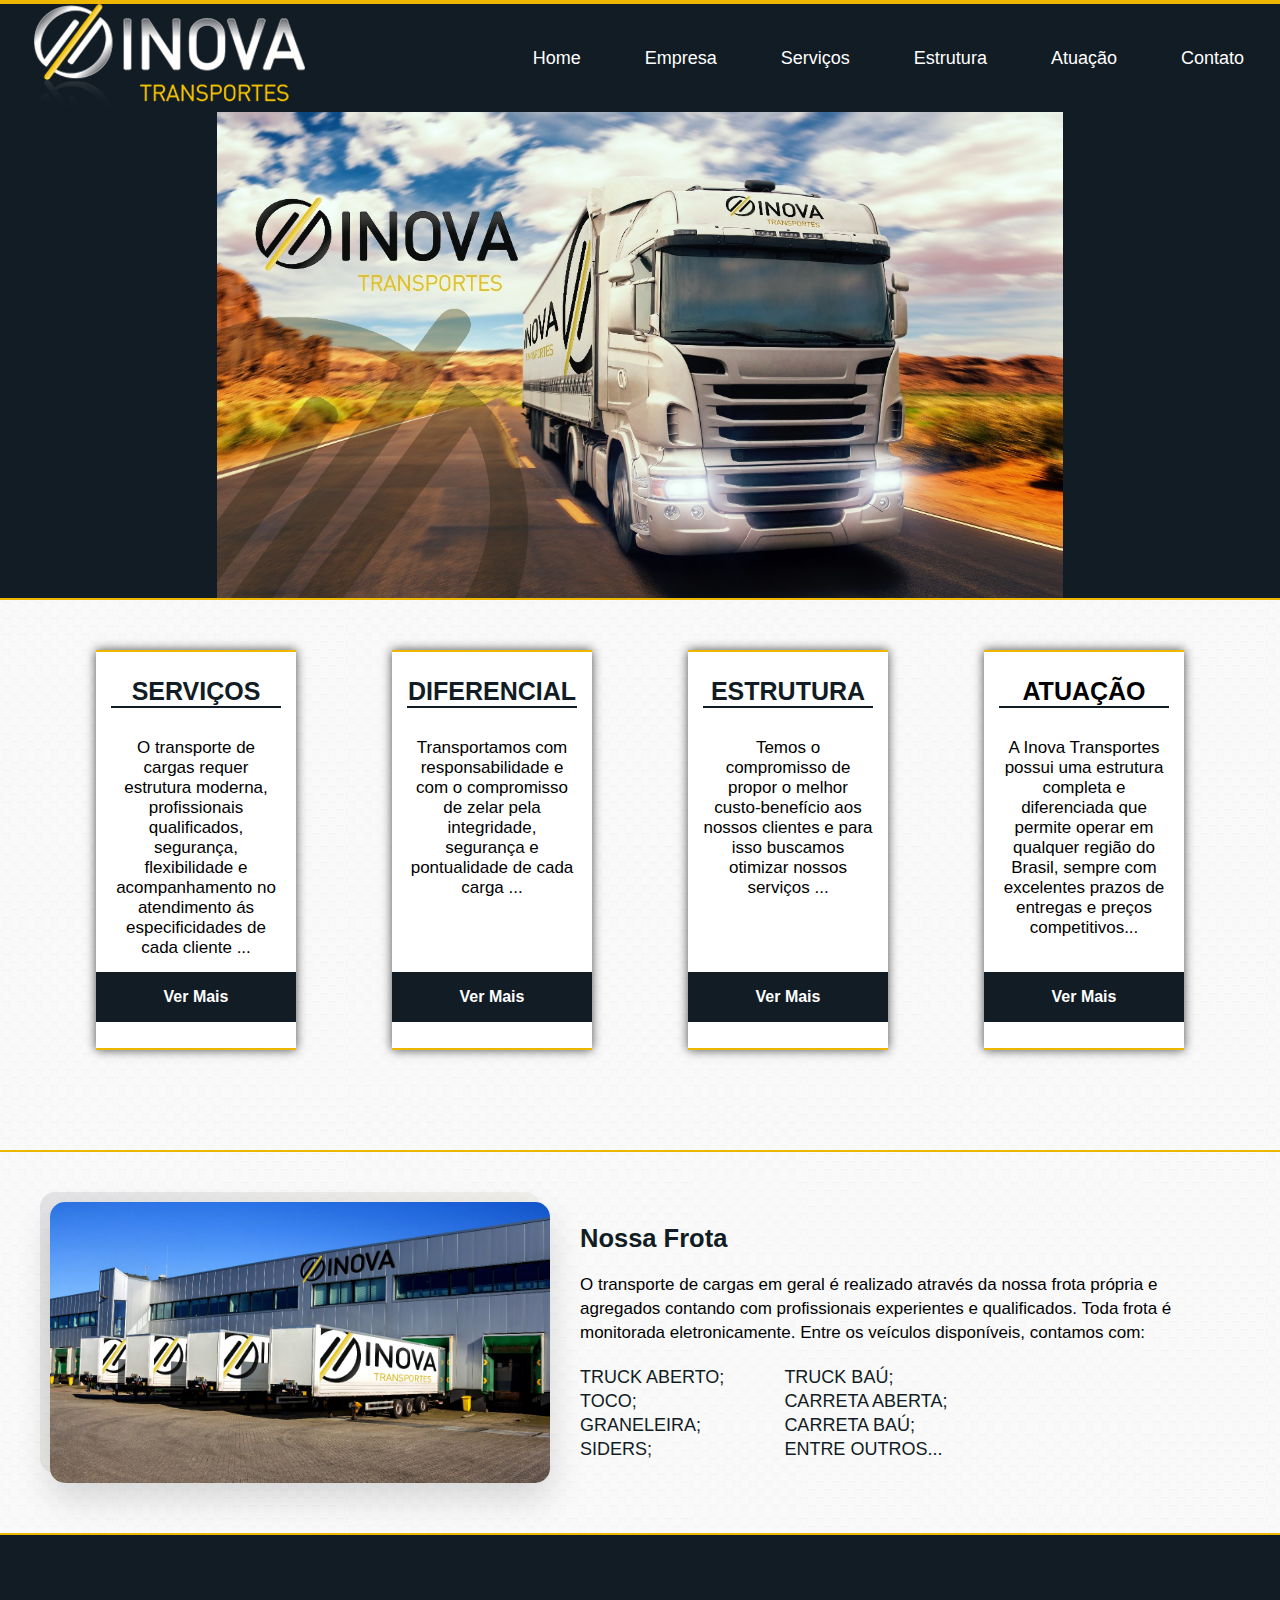
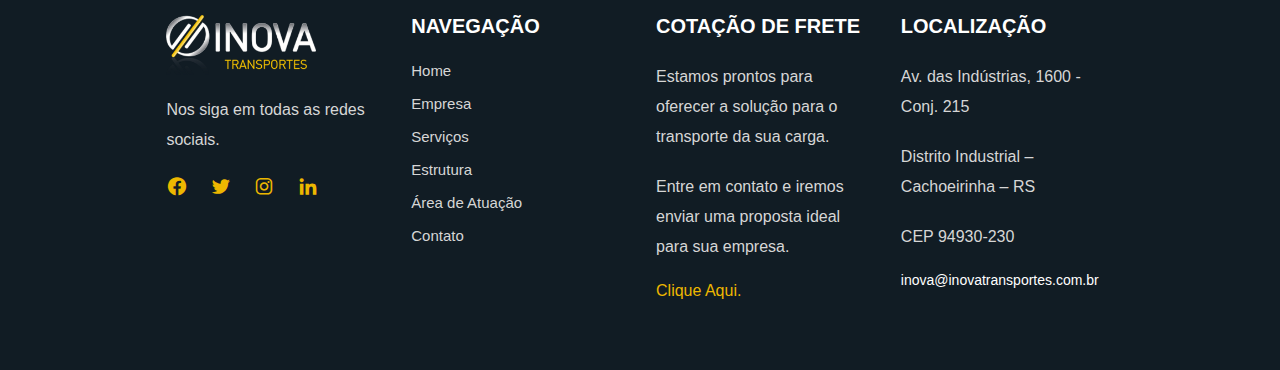
<file: update_inova/index.html>
<!DOCTYPE html>
<html lang="en">
  <head>
    <meta charset="UTF-8" />
    <meta name="viewport" content="width=device-width, initial-scale=1.0" />
    <link rel="stylesheet" href="style.css" />
    <link rel="stylesheet" href="script.js" />
    <link rel="stylesheet" href="inicial.js" />
    <link
      rel="stylesheet"
      href="https://unpkg.com/boxicons@latest/css/boxicons.min.css"
    />
    <title>Inova Transportes</title>
  </head>
  <body>
    <header>
      <nav class="navbar">
        <a href="index.html" class="logo"
          ><img src="img/logotipo.png" alt="logo"
        /></a>
        <ul class="nav-menu">
          <li class="nav-item">
            <a href="index.html" class="nav-link">Home</a>
          </li>
          <li class="nav-item">
            <a href="empresa.html" class="nav-link">Empresa</a>
          </li>
          <li class="nav-item">
            <a href="servicos.html" class="nav-link">Serviços</a>
          </li>
          <li class="nav-item">
            <a href="estrutura.html" class="nav-link">Estrutura</a>
          </li>
          <li class="nav-item">
            <a href="atuacao.html" class="nav-link">Atuação</a>
          </li>
          <li class="nav-item">
            <a href="contato.html" class="nav-link">Contato</a>
          </li>
        </ul>
        <div class="hamburguer">
          <span class="bar"></span>
          <span class="bar"></span>
          <span class="bar"></span>
        </div>
      </nav>
    </header>

    <div class="slider">
      <div class="slides">
        <input type="radio" name="radio-btn" id="radio1" />
        <input type="radio" name="radio-btn" id="radio2" />
        <input type="radio" name="radio-btn" id="radio3" />

        <div class="slide first">
          <img src="images/index8.jpeg" alt="Imagem 1" />
        </div>
        <div class="slide">
          <img src="images/index2.jpeg" alt="Imagem 2" />
        </div>
        <div class="slide">
          <img src="images/index4.jpeg" alt="Imagem 3" />
        </div>

        <div class="navigation-auto" style="display: none">
          <div class="auto-btn1"></div>
          <div class="auto-btn2"></div>
          <div class="auto-btn3"></div>
        </div>
      </div>

      <div class="manual-navigation" style="display: none">
        <label for="radio1" class="manual-btn"></label>
        <label for="radio2" class="manual-btn"></label>
        <label for="radio3" class="manual-btn"></label>
      </div>
    </div>

    <main>
      <div class="container">
        <!-- Card 1 -->
        <div class="card card-1">
          <!-- card-header -->
          <div class="card-header"></div>
          <!-- card-header -->

          <!-- card-body -->
          <div class="card-body">
            <h3 class="card-local">SERVIÇOS</h3>
            <p class="card-texto">
              O transporte de cargas requer estrutura moderna, profissionais
              qualificados, segurança, flexibilidade e acompanhamento no
              atendimento ás especificidades de cada cliente ...
            </p>
          </div>
          <!-- card-body -->

          <!-- card-footer -->
          <div class="card-footer">
            <a href="#">Ver Mais</a>
          </div>
          <!-- card-footer -->
        </div>
        <!-- Card 1 -->

        <!-- Card 2 -->
        <div class="card card-2">
          <!-- card-header -->
          <div class="card-header"></div>
          <!-- card-header -->

          <!-- card-body -->
          <div class="card-body">
            <h3 class="card-local">DIFERENCIAL</h3>
            <p class="card-texto">
              Transportamos com responsabilidade e com o compromisso de zelar
              pela integridade, segurança e pontualidade de cada carga ...
            </p>
          </div>
          <!-- card-body -->

          <!-- card-footer -->
          <div class="card-footer">
            <a href="#">Ver Mais</a>
          </div>
          <!-- card-footer -->
        </div>
        <!-- Card 2 -->

        <!-- Card 3 -->
        <div class="card card-3">
          <!-- card-header -->
          <div class="card-header"></div>
          <!-- card-header -->

          <!-- card-body -->
          <div class="card-body">
            <h3 class="card-local">ESTRUTURA</h3>
            <p class="card-texto">
              Temos o compromisso de propor o melhor custo-benefício aos nossos
              clientes e para isso buscamos otimizar nossos serviços ...
            </p>
          </div>
          <!-- card-body -->

          <!-- card-footer -->
          <div class="card-footer">
            <a href="#">Ver Mais</a>
          </div>
          <!-- card-footer -->
        </div>
        <!-- Card 3 -->

        <!-- Card 4 -->
        <div class="card card-4">
          <!-- card-header -->
          <div class="card-header"></div>
          <!-- card-header -->

          <!-- card-body -->
          <div class="card-body">
            <h3 class="card-local">ATUAÇÃO</h3>
            <p class="card-texto">
              A Inova Transportes possui uma estrutura completa e diferenciada
              que permite operar em qualquer região do Brasil, sempre com
              excelentes prazos de entregas e preços competitivos...
            </p>
          </div>
          <!-- card-body -->

          <!-- card-footer -->
          <div class="card-footer">
            <a href="#">Ver Mais</a>
          </div>
          <!-- card-footer -->
        </div>
        <!-- Card 4 -->
      </div>
    </main>

    <div class="fleet">
      <div class="larg_fleet">
        <div class="image-fleet">
          <img src="images/index5.jpeg" alt="caminhao" />
        </div>
        <div class="fleet-text">
          <h2>Nossa Frota</h2>
          <p>
            O transporte de cargas em geral é realizado através da nossa frota
            própria e agregados contando com profissionais experientes e
            qualificados. Toda frota é monitorada eletronicamente. Entre os
            veículos disponíveis, contamos com:
          </p>
          <div class="list_column">
            <ul>
              <li>TRUCK ABERTO;</li>
              <li>TOCO;</li>
              <li>GRANELEIRA;</li>
              <li>SIDERS;</li>
            </ul>
            <ul>
              <li>TRUCK BAÚ;</li>
              <li>CARRETA ABERTA;</li>
              <li>CARRETA BAÚ;</li>
              <li>ENTRE OUTROS...</li>
            </ul>
          </div>
        </div>
      </div>
    </div>

    <section class="footer">
      <div class="footer-content">
        <img src="img/logotipo.png" alt="logo" />
        <p>Nos siga em todas as redes sociais.</p>
        <div class="icons">
          <a href="#"><i class="bx bxl-facebook-circle"></i></a>
          <a href="#"><i class="bx bxl-twitter"></i></a>
          <a href="#"><i class="bx bxl-instagram"></i></a>
          <a href="#"><i class="bx bxl-linkedin"></i></a>
        </div>
      </div>

      <div class="footer-content">
        <h4>NAVEGAÇÃO</h4>
        <li><a href="index.html">Home</a></li>
        <li><a href="empresa.html">Empresa</a></li>
        <li><a href="servicos.html">Serviços</a></li>
        <li><a href="estrutura.html">Estrutura</a></li>
        <li><a href="atuacao.html">Área de Atuação</a></li>
        <li><a href="contato.html">Contato</a></li>
      </div>

      <div class="footer-content">
        <h4>COTAÇÃO DE FRETE</h4>
        <p>
          Estamos prontos para oferecer a solução para o transporte da sua
          carga.
        </p>
        <p>
          Entre em contato e iremos enviar uma proposta ideal para sua empresa.
        </p>
        <a href="contato.html">Clique Aqui.</a>
      </div>
      <div class="footer-content">
        <h4>LOCALIZAÇÃO</h4>
        <div class="footer-text-min">
          <p>Av. das Indústrias, 1600 - Conj. 215</p>
          <p>Distrito Industrial – Cachoeirinha – RS</p>
          <p>CEP 94930-230</p>
          <a href="#">inova@inovatransportes.com.br</a>
        </div>
      </div>
    </section>

    <script>
      const navbar = document.querySelector(".navbar");
      const menuButton = document.querySelector(".menu-button");

      menuButton.addEventListener("click", () => {
        navbar.classList.toggle("show-menu");
      });
    </script>
    <script src="inicial.js"></script>
    <script src="script.js"></script>
  </body>
</html>
</file>
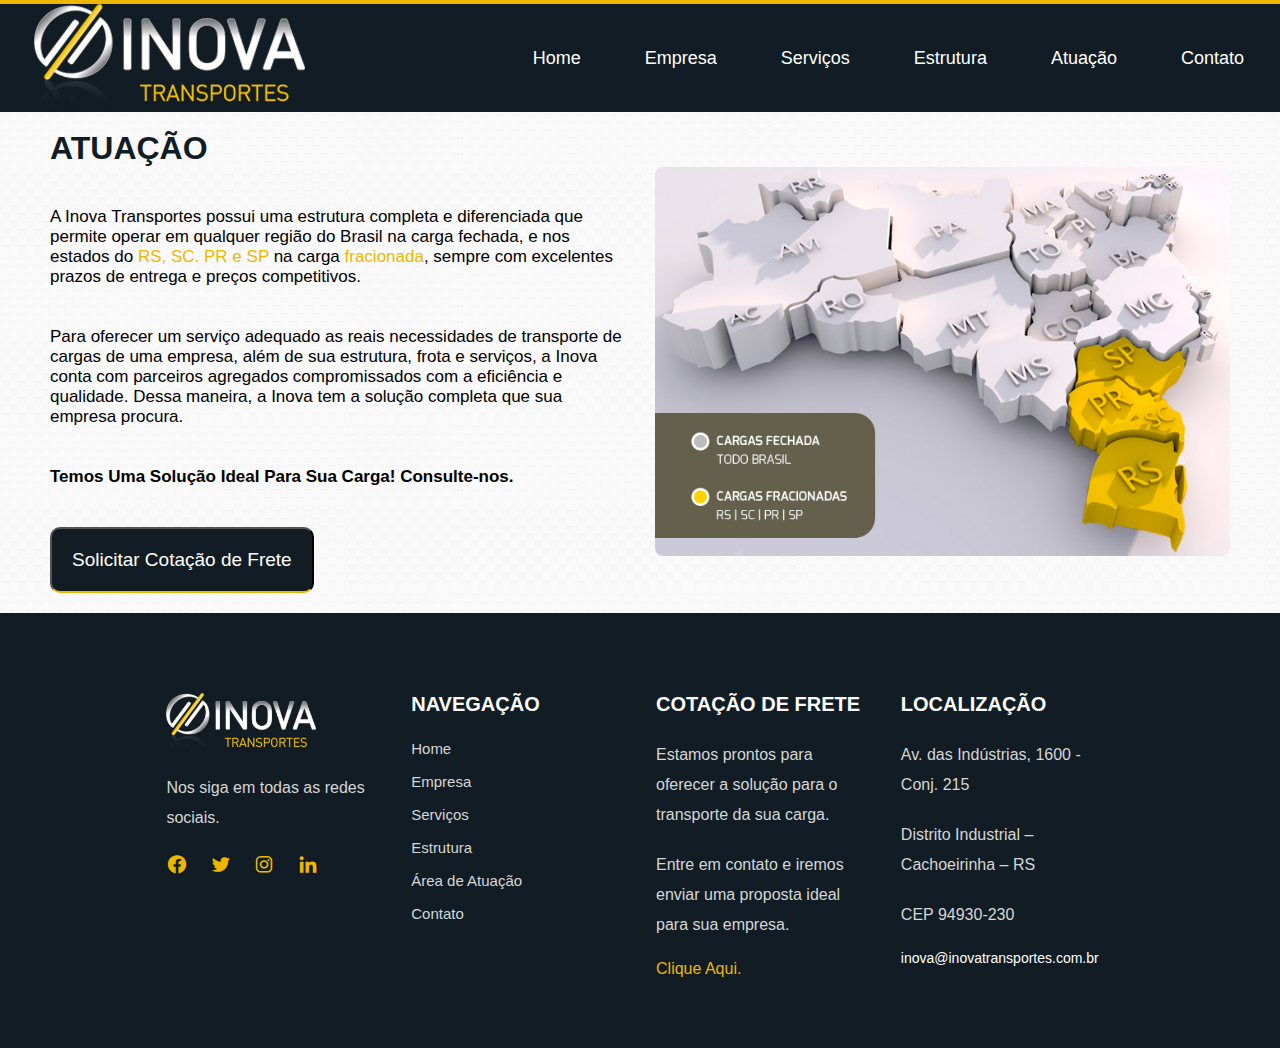
<file: update_inova/atuacao.html>
<!DOCTYPE html>
<html lang="en">
<head>
    <meta charset="UTF-8">
    <meta name="viewport" content="width=device-width, initial-scale=1.0">
    <link rel="stylesheet" href="style.css">
    <link rel="stylesheet" href="script.js">
    <link rel="stylesheet" href="inicial.js">
    <link rel="stylesheet"
  href="https://unpkg.com/boxicons@latest/css/boxicons.min.css">
    <title>Inova Transportes</title>



</head>
<body>
    <header>
        <nav class="navbar">
            <a href="index.html" class="logo"><img src="img/logotipo.png" alt="logo"></a>
            <ul class="nav-menu">
                <li class="nav-item"><a href="index.html" class="nav-link">Home</a></li>
                <li class="nav-item"><a href="empresa.html" class="nav-link">Empresa</a></li>
                <li class="nav-item"><a href="servicos.html" class="nav-link">Serviços</a></li>
                <li class="nav-item"><a href="estrutura.html" class="nav-link">Estrutura</a></li>
                <li class="nav-item"><a href="atuacao.html" class="nav-link">Atuação</a></li>
                <li class="nav-item"><a href="contato.html" class="nav-link">Contato</a></li>
            </ul>
            <div class="hamburguer">
                <span class="bar"></span>
                <span class="bar"></span>
                <span class="bar"></span>
            </div>
        </nav>
    </header>
    
    <main class="main_atuacao">
        <div class="atuacao">
            <div class="text_atuacao">
                <h1>ATUAÇÃO</h1>
                <p>A Inova Transportes possui uma estrutura completa e diferenciada que 
                    permite operar em qualquer região do Brasil na carga fechada, e nos 
                    estados do <span>RS, SC. PR e SP</span> na carga <span>fracionada</span>, sempre com excelentes prazos de entrega e preços competitivos.
                </p>
                <p>
                    Para oferecer um serviço adequado as reais necessidades de transporte de 
                    cargas de uma empresa, além de sua estrutura, frota e serviços, a Inova conta 
                    com parceiros agregados compromissados com a eficiência e qualidade. 
                    Dessa maneira, a Inova tem a solução completa que sua empresa procura.
                </p>
                <p>
                    <b>Temos Uma Solução Ideal Para Sua Carga! Consulte-nos.</b>
                </p>
                <a href="contato.html"><button>Solicitar Cotação de Frete</button></a>
            </div>
            <div class="image_atuacao">
                <img src="img/mapa_inova.jpg" alt="mapa de atuação">
            </div>
        </div>
    </main>
    
    <section class="footer">
      <div class="footer-content">
         <img src="img/logotipo.png" alt="logo">
         <p>
          Nos siga em todas as redes sociais.
         </p>
         <div class="icons">
          <a href="#"><i class='bx bxl-facebook-circle'></i></a>
          <a href="#"><i class='bx bxl-twitter'></i></a>
          <a href="#"><i class='bx bxl-instagram'></i></a>
          <a href="#"><i class='bx bxl-linkedin'></i></a>
         </div>
      </div>

      <div class="footer-content">
        <h4>NAVEGAÇÃO</h4>
        <li><a href="index.html">Home</a></li>
        <li><a href="empresa.html">Empresa</a></li>
        <li><a href="servicos.html">Serviços</a></li>
        <li><a href="estrutura.html">Estrutura</a></li>
        <li><a href="atuacao.html">Área de Atuação</a></li>
        <li><a href="contato.html">Contato</a></li>
      </div>

      <div class="footer-content">
        <h4>COTAÇÃO DE FRETE</h4>
        <p>Estamos prontos para oferecer a solução para o transporte
          da sua carga.
        </p>
        <p>Entre em contato e iremos enviar uma proposta ideal
          para sua empresa.
        </p>
        <a href="contato.html">Clique Aqui.</a>
      </div>
      <div class="footer-content">
        <h4>LOCALIZAÇÃO</h4>
        <div class="footer-text-min">
          <p>Av. das Indústrias, 1600 - Conj. 215</p>
          <p>Distrito Industrial – Cachoeirinha – RS</p>
          <p>CEP 94930-230</p>
          <a href="#">inova@inovatransportes.com.br</a>
        </div>
      </div>
    </section>





<script>
        const navbar = document.querySelector(".navbar");
        const menuButton = document.querySelector(".menu-button");

        menuButton.addEventListener("click", () => {
            navbar.classList.toggle("show-menu");
        })
</script>
<script src="inicial.js"></script>
<script src="script.js"></script>
</body>
</html>
</file>
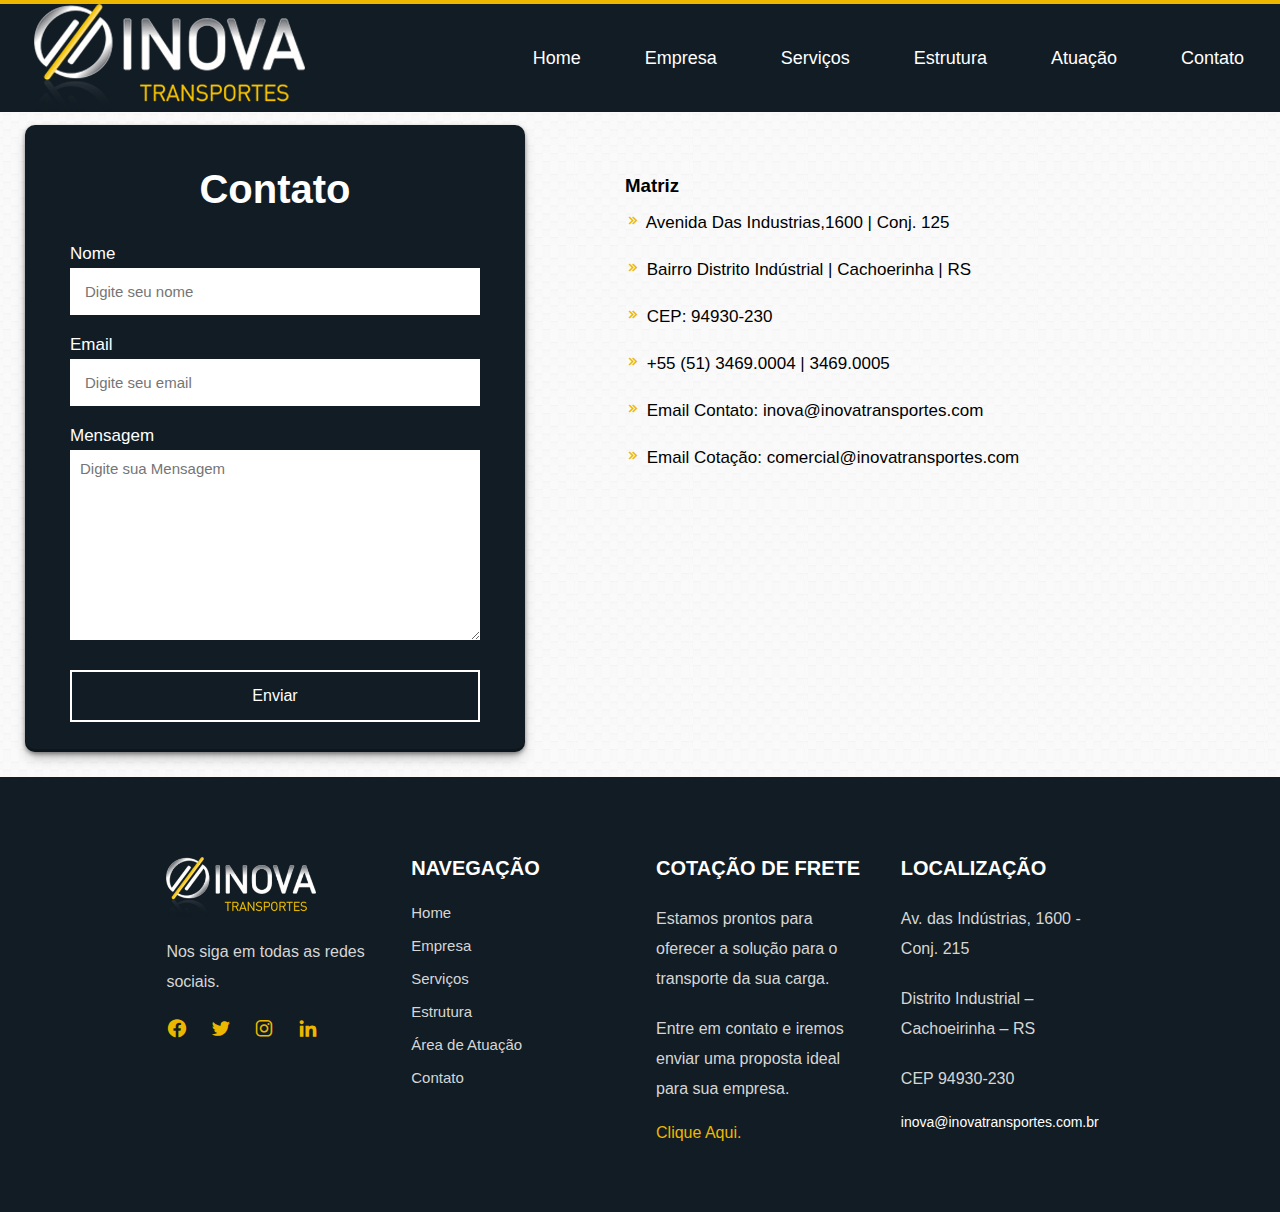
<file: update_inova/contato.html>
<!DOCTYPE html>
<html lang="en">
<head>
    <meta charset="UTF-8">
    <meta name="viewport" content="width=device-width, initial-scale=1.0">
    <link rel="stylesheet" href="style.css">
    <link rel="stylesheet" href="script.js">
    <link rel="stylesheet" href="inicial.js">
    <link rel="stylesheet"
  href="https://unpkg.com/boxicons@latest/css/boxicons.min.css">
    <title>Inova Transportes</title>



</head>
<body>
    
    <header>
        <nav class="navbar">
            <a href="index.html" class="logo"><img src="img/logotipo.png" alt="logo"></a>
            <ul class="nav-menu">
                <li class="nav-item"><a href="index.html" class="nav-link">Home</a></li>
                <li class="nav-item"><a href="empresa.html" class="nav-link">Empresa</a></li>
                <li class="nav-item"><a href="servicos.html" class="nav-link">Serviços</a></li>
                <li class="nav-item"><a href="estrutura.html" class="nav-link">Estrutura</a></li>
                <li class="nav-item"><a href="atuacao.html" class="nav-link">Atuação</a></li>
                <li class="nav-item"><a href="contato.html" class="nav-link">Contato</a></li>
            </ul>
            <div class="hamburguer">
                <span class="bar"></span>
                <span class="bar"></span>
                <span class="bar"></span>
            </div>
        </nav>
    </header>

    <div class="main-help-contato">
        <section class="contato-section">
            <h2>Contato</h2>
            <form action="https://api.staticforms.xyz/submit" method="post">
                <label>Nome</label>
                <input type="text" name="name" placeholder="Digite seu nome" autocomplete="off">
                <label>Email</label>
                <input type="email" name="email" placeholder="Digite seu email" autocomplete="off">
                <label>Mensagem</label>
                <textarea name="message" cols="30" rows="10" placeholder="Digite sua Mensagem"></textarea>
                <button type="submit">Enviar</button>
                <input type="hidden" name="redirectTo" value="http://127.0.0.1:5500/obgcontato.html">
                <input type="hidden" name="accessKey" value="b0eb5487-dfd7-4f39-a7e3-20fca0efa207">
            </form>    
        </section>
        <div class="text_help_contato">
            <h3>Matriz</h3>
            <ul class="ul_help">
              <li><i class='bx bx-chevrons-right'></i> Avenida Das Industrias,1600 | Conj. 125</li>
              <li><i class='bx bx-chevrons-right'></i> Bairro Distrito Indústrial | Cachoerinha | RS</li>
              <li><i class='bx bx-chevrons-right'></i> CEP: 94930-230</li>
              <li><i class='bx bx-chevrons-right'></i> +55 (51) 3469.0004 | 3469.0005</li>
              <li><i class='bx bx-chevrons-right'></i> Email Contato:
                <a href="index.html">inova@inovatransportes.com</a></span></li>
              <li><i class='bx bx-chevrons-right'></i> Email Cotação:
                <a href="index.html">comercial@inovatransportes.com</a></li>
              
            </ul>
        </div>
    </div>

    <section class="footer">
      <div class="footer-content">
         <img src="img/logotipo.png" alt="logo">
         <p>
          Nos siga em todas as redes sociais.
         </p>
         <div class="icons">
          <a href="#"><i class='bx bxl-facebook-circle'></i></a>
          <a href="#"><i class='bx bxl-twitter'></i></a>
          <a href="#"><i class='bx bxl-instagram'></i></a>
          <a href="#"><i class='bx bxl-linkedin'></i></a>
         </div>
      </div>

      <div class="footer-content">
        <h4>NAVEGAÇÃO</h4>
        <li><a href="index.html">Home</a></li>
        <li><a href="empresa.html">Empresa</a></li>
        <li><a href="servicos.html">Serviços</a></li>
        <li><a href="estrutura.html">Estrutura</a></li>
        <li><a href="atuacao.html">Área de Atuação</a></li>
        <li><a href="contato.html">Contato</a></li>
      </div>

      <div class="footer-content">
        <h4>COTAÇÃO DE FRETE</h4>
        <p>Estamos prontos para oferecer a solução para o transporte
          da sua carga.
        </p>
        <p>Entre em contato e iremos enviar uma proposta ideal
          para sua empresa.
        </p>
        <a href="contato.html">Clique Aqui.</a>
      </div>
      <div class="footer-content">
        <h4>LOCALIZAÇÃO</h4>
        <div class="footer-text-min">
          <p>Av. das Indústrias, 1600 - Conj. 215</p>
          <p>Distrito Industrial – Cachoeirinha – RS</p>
          <p>CEP 94930-230</p>
          <a href="#">inova@inovatransportes.com.br</a>
        </div>
      </div>
    </section>





<script>
        const navbar = document.querySelector(".navbar");
        const menuButton = document.querySelector(".menu-button");

        menuButton.addEventListener("click", () => {
            navbar.classList.toggle("show-menu");
        })
</script>
<script src="inicial.js"></script>
<script src="script.js"></script>
</body>
</html>
</file>
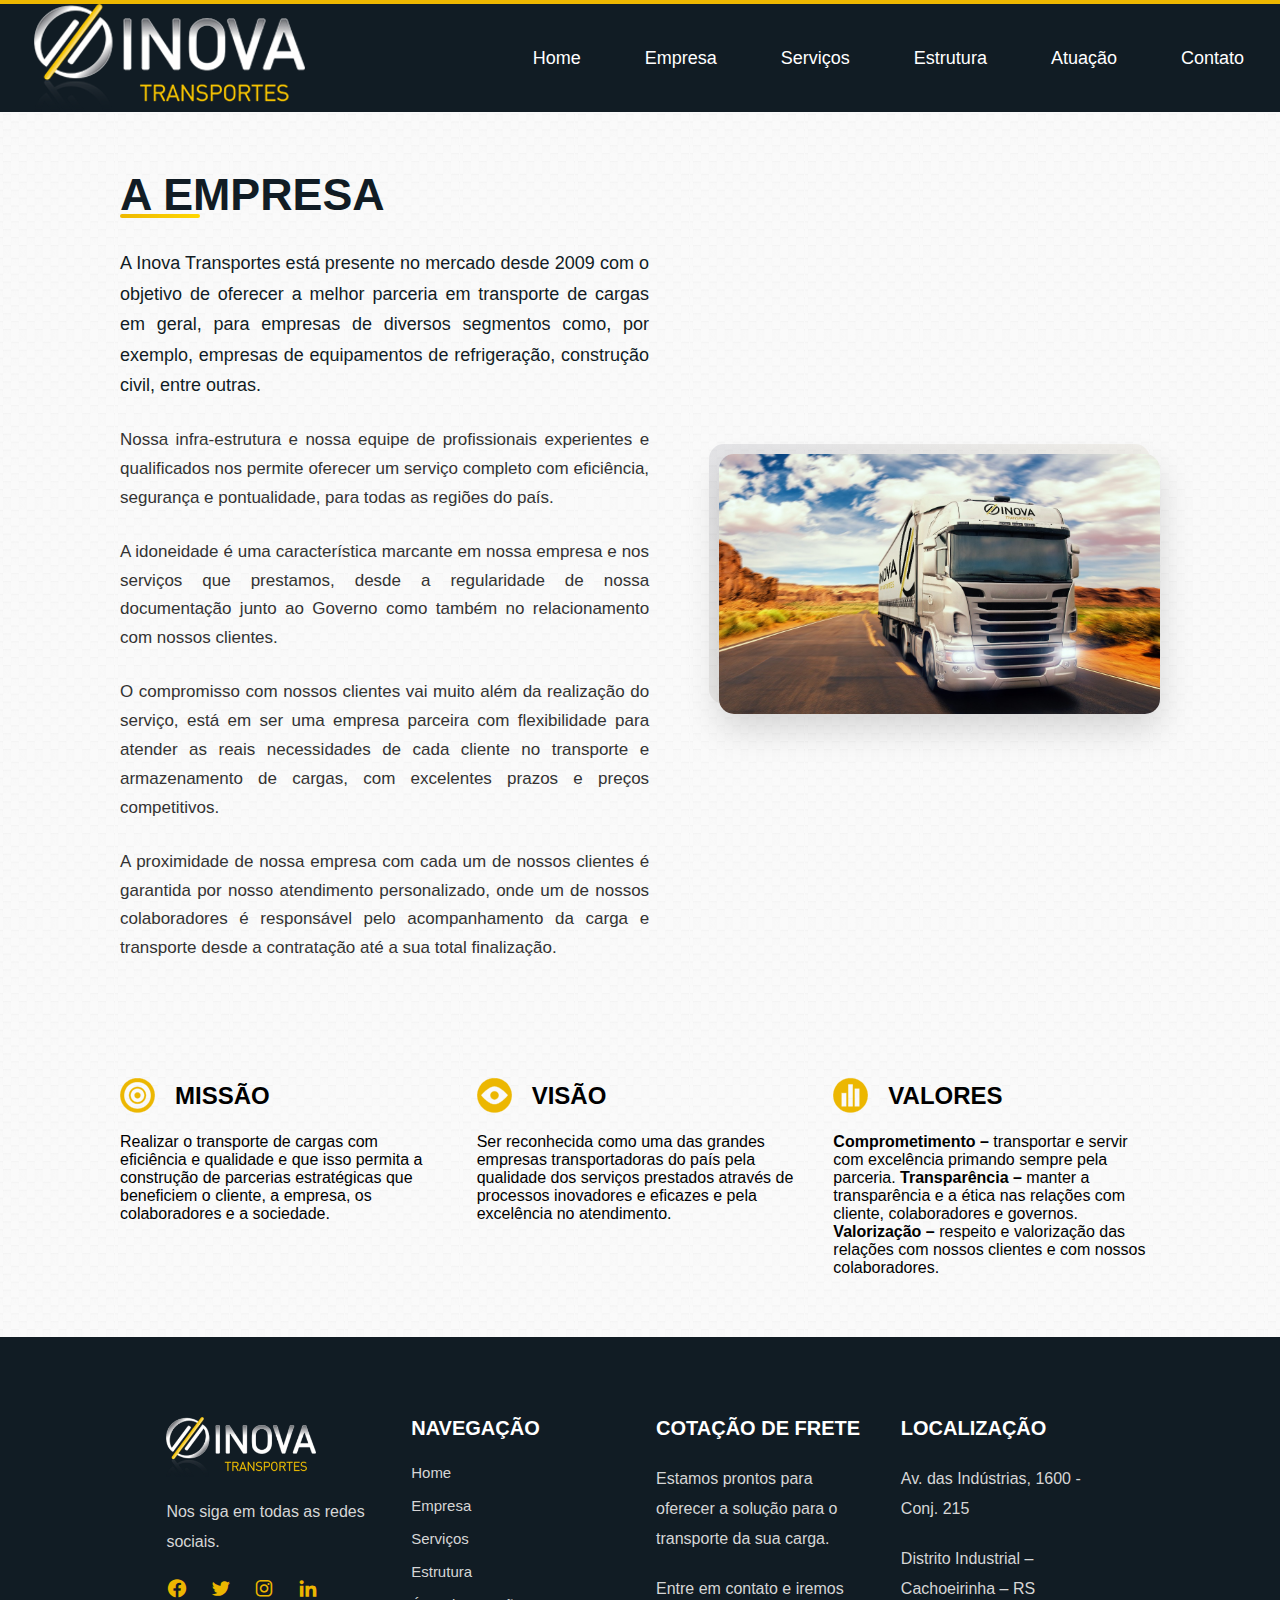
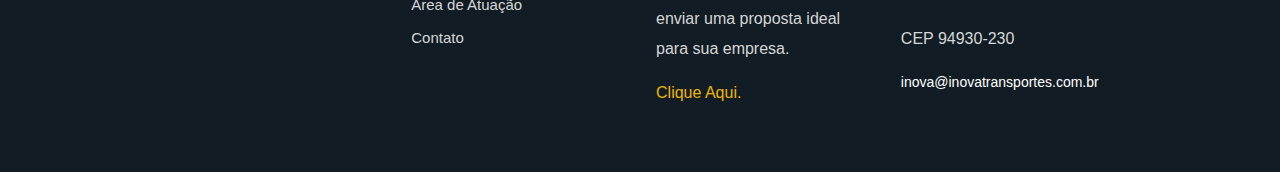
<file: update_inova/empresa.html>
<!DOCTYPE html>
<html lang="en">
  <head>
    <meta charset="UTF-8" />
    <meta name="viewport" content="width=device-width, initial-scale=1.0" />
    <link rel="stylesheet" href="style.css" />
    <link rel="stylesheet" href="script.js" />
    <link rel="stylesheet" href="inicial.js" />
    <link
      rel="stylesheet"
      href="https://unpkg.com/boxicons@latest/css/boxicons.min.css"
    />
    <title>Inova Transportes</title>
  </head>
  <body>
    <header>
      <nav class="navbar">
        <a href="index.html" class="logo"
          ><img src="img/logotipo.png" alt="logo"
        /></a>
        <ul class="nav-menu">
          <li class="nav-item">
            <a href="index.html" class="nav-link">Home</a>
          </li>
          <li class="nav-item">
            <a href="empresa.html" class="nav-link">Empresa</a>
          </li>
          <li class="nav-item">
            <a href="servicos.html" class="nav-link">Serviços</a>
          </li>
          <li class="nav-item">
            <a href="estrutura.html" class="nav-link">Estrutura</a>
          </li>
          <li class="nav-item">
            <a href="atuacao.html" class="nav-link">Atuação</a>
          </li>
          <li class="nav-item">
            <a href="contato.html" class="nav-link">Contato</a>
          </li>
        </ul>
        <div class="hamburguer">
          <span class="bar"></span>
          <span class="bar"></span>
          <span class="bar"></span>
        </div>
      </nav>
    </header>

    <main class="main_empresa">
      <div class="empresa_paragrafos">
        <h1>A EMPRESA</h1>
        <p>
          A Inova Transportes está presente no mercado desde 2009 com o objetivo
          de oferecer a melhor parceria em transporte de cargas em geral, para
          empresas de diversos segmentos como, por exemplo, empresas de
          equipamentos de refrigeração, construção civil, entre outras.
        </p>
        <p>
          Nossa infra-estrutura e nossa equipe de profissionais experientes e
          qualificados nos permite oferecer um serviço completo com eficiência,
          segurança e pontualidade, para todas as regiões do país.
        </p>
        <p>
          A idoneidade é uma característica marcante em nossa empresa e nos
          serviços que prestamos, desde a regularidade de nossa documentação
          junto ao Governo como também no relacionamento com nossos clientes.
        </p>
        <p>
          O compromisso com nossos clientes vai muito além da realização do
          serviço, está em ser uma empresa parceira com flexibilidade para
          atender as reais necessidades de cada cliente no transporte e
          armazenamento de cargas, com excelentes prazos e preços competitivos.
        </p>
        <p>
          A proximidade de nossa empresa com cada um de nossos clientes é
          garantida por nosso atendimento personalizado, onde um de nossos
          colaboradores é responsável pelo acompanhamento da carga e transporte
          desde a contratação até a sua total finalização.
        </p>
      </div>
      <div class="empresa_image">
        <img src="images/index12.jpeg" alt="imagem_empresa" />
      </div>
    </main>

    <div class="main_list_empresa">
      <div class="missao_empresa">
        <div class="title_missao">
          <img src="img/ico-missao.png" alt="missao" />
          <h2>MISSÃO</h2>
        </div>
        <p>
          Realizar o transporte de cargas com eficiência e qualidade e que isso
          permita a construção de parcerias estratégicas que beneficiem o
          cliente, a empresa, os colaboradores e a sociedade.
        </p>
      </div>
      <div class="visao_empresa">
        <div class="title_visao">
          <img src="img/ico-visao.png" alt="visao" />
          <h2>VISÃO</h2>
        </div>
        <p>
          Ser reconhecida como uma das grandes empresas transportadoras do país
          pela qualidade dos serviços prestados através de processos inovadores
          e eficazes e pela excelência no atendimento.
        </p>
      </div>
      <div class="valores_empresa">
        <div class="title_valores">
          <img src="img/ico-valores.png" alt="valores" />
          <h2>VALORES</h2>
        </div>
        <p>
          <b>Comprometimento –</b> transportar e servir com excelência primando
          sempre pela parceria. <b>Transparência –</b> manter a transparência e
          a ética nas relações com cliente, colaboradores e governos.
          <b>Valorização –</b> respeito e valorização das relações com nossos
          clientes e com nossos colaboradores.
        </p>
      </div>
    </div>

    <section class="footer">
      <div class="footer-content">
        <img src="img/logotipo.png" alt="logo" />
        <p>Nos siga em todas as redes sociais.</p>
        <div class="icons">
          <a href="#"><i class="bx bxl-facebook-circle"></i></a>
          <a href="#"><i class="bx bxl-twitter"></i></a>
          <a href="#"><i class="bx bxl-instagram"></i></a>
          <a href="#"><i class="bx bxl-linkedin"></i></a>
        </div>
      </div>

      <div class="footer-content">
        <h4>NAVEGAÇÃO</h4>
        <li><a href="index.html">Home</a></li>
        <li><a href="empresa.html">Empresa</a></li>
        <li><a href="servicos.html">Serviços</a></li>
        <li><a href="estrutura.html">Estrutura</a></li>
        <li><a href="atuacao.html">Área de Atuação</a></li>
        <li><a href="contato.html">Contato</a></li>
      </div>

      <div class="footer-content">
        <h4>COTAÇÃO DE FRETE</h4>
        <p>
          Estamos prontos para oferecer a solução para o transporte da sua
          carga.
        </p>
        <p>
          Entre em contato e iremos enviar uma proposta ideal para sua empresa.
        </p>
        <a href="contato.html">Clique Aqui.</a>
      </div>
      <div class="footer-content">
        <h4>LOCALIZAÇÃO</h4>
        <div class="footer-text-min">
          <p>Av. das Indústrias, 1600 - Conj. 215</p>
          <p>Distrito Industrial – Cachoeirinha – RS</p>
          <p>CEP 94930-230</p>
          <a href="#">inova@inovatransportes.com.br</a>
        </div>
      </div>
    </section>

    <script>
      const navbar = document.querySelector(".navbar");
      const menuButton = document.querySelector(".menu-button");

      menuButton.addEventListener("click", () => {
        navbar.classList.toggle("show-menu");
      });
    </script>
    <script src="inicial.js"></script>
    <script src="script.js"></script>
  </body>
</html>
</file>
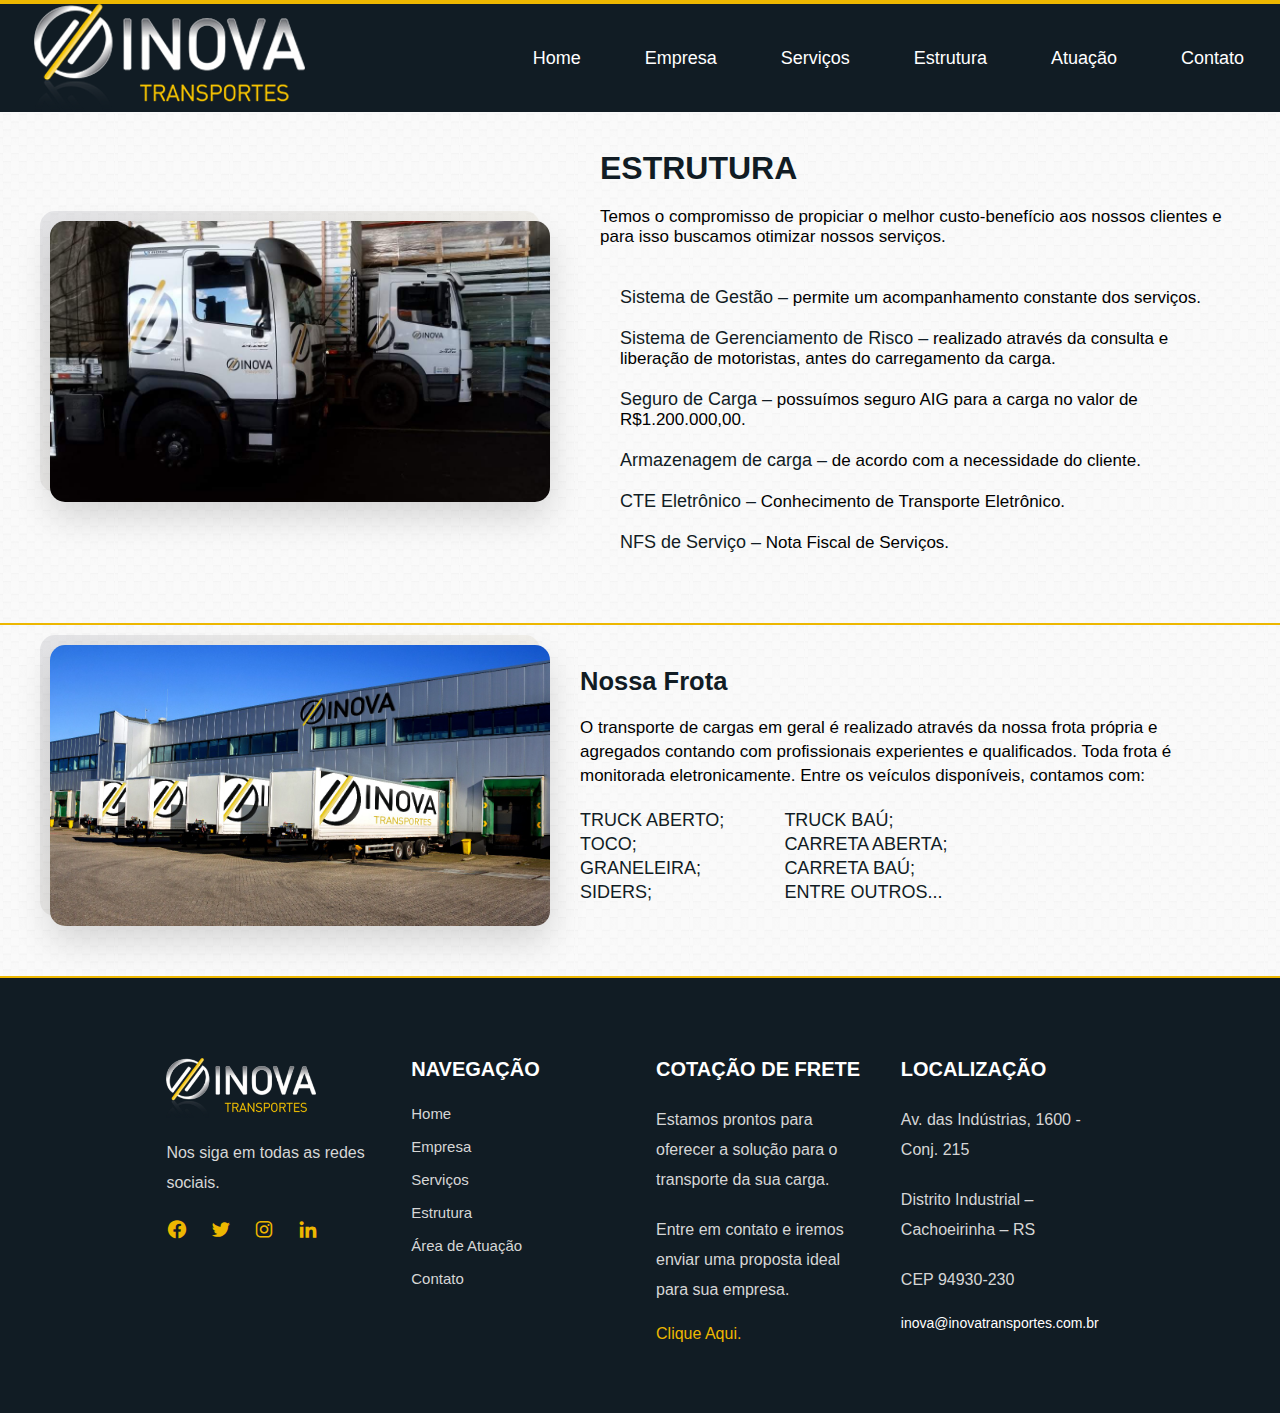
<file: update_inova/estrutura.html>
<!DOCTYPE html>
<html lang="en">
  <head>
    <meta charset="UTF-8" />
    <meta name="viewport" content="width=device-width, initial-scale=1.0" />
    <link rel="stylesheet" href="style.css" />
    <link rel="stylesheet" href="script.js" />
    <link rel="stylesheet" href="inicial.js" />
    <link
      rel="stylesheet"
      href="https://unpkg.com/boxicons@latest/css/boxicons.min.css"
    />
    <title>Inova Transportes</title>
  </head>
  <body>
    <header>
      <nav class="navbar">
        <a href="index.html" class="logo"
          ><img src="img/logotipo.png" alt="logo"
        /></a>
        <ul class="nav-menu">
          <li class="nav-item">
            <a href="index.html" class="nav-link">Home</a>
          </li>
          <li class="nav-item">
            <a href="empresa.html" class="nav-link">Empresa</a>
          </li>
          <li class="nav-item">
            <a href="servicos.html" class="nav-link">Serviços</a>
          </li>
          <li class="nav-item">
            <a href="estrutura.html" class="nav-link">Estrutura</a>
          </li>
          <li class="nav-item">
            <a href="atuacao.html" class="nav-link">Atuação</a>
          </li>
          <li class="nav-item">
            <a href="contato.html" class="nav-link">Contato</a>
          </li>
        </ul>
        <div class="hamburguer">
          <span class="bar"></span>
          <span class="bar"></span>
          <span class="bar"></span>
        </div>
      </nav>
    </header>

    <main class="main_estrutura">
      <div class="estrutura">
        <div class="estrutura_image">
          <img src="images/index9.jpeg" alt="estrutura" />
        </div>
        <div class="text_est">
          <h1>ESTRUTURA</h1>
          <p>
            Temos o compromisso de propiciar o melhor custo-benefício aos nossos
            clientes e para isso buscamos otimizar nossos serviços.
          </p>
          <ul>
            <li>
              <span>Sistema de Gestão –</span> permite um acompanhamento
              constante dos serviços.
            </li>
            <li>
              <span>Sistema de Gerenciamento de Risco –</span> realizado através
              da consulta e liberação de motoristas, antes do carregamento da
              carga.
            </li>
            <li>
              <span>Seguro de Carga –</span> possuímos seguro AIG para a carga
              no valor de R$1.200.000,00.
            </li>
            <li>
              <span>Armazenagem de carga –</span> de acordo com a necessidade do
              cliente.
            </li>
            <li>
              <span>CTE Eletrônico –</span> Conhecimento de Transporte
              Eletrônico.
            </li>
            <li><span>NFS de Serviço –</span> Nota Fiscal de Serviços.</li>
          </ul>
        </div>
      </div>
    </main>

    <div class="fleet">
      <div class="larg_fleet">
        <div class="image-fleet">
          <img src="images/index5.jpeg" alt="caminhao" />
        </div>
        <div class="fleet-text">
          <h2>Nossa Frota</h2>
          <p>
            O transporte de cargas em geral é realizado através da nossa frota
            própria e agregados contando com profissionais experientes e
            qualificados. Toda frota é monitorada eletronicamente. Entre os
            veículos disponíveis, contamos com:
          </p>
          <div class="list_column">
            <ul>
              <li>TRUCK ABERTO;</li>
              <li>TOCO;</li>
              <li>GRANELEIRA;</li>
              <li>SIDERS;</li>
            </ul>
            <ul>
              <li>TRUCK BAÚ;</li>
              <li>CARRETA ABERTA;</li>
              <li>CARRETA BAÚ;</li>
              <li>ENTRE OUTROS...</li>
            </ul>
          </div>
        </div>
      </div>
    </div>

    <section class="footer">
      <div class="footer-content">
        <img src="img/logotipo.png" alt="logo" />
        <p>Nos siga em todas as redes sociais.</p>
        <div class="icons">
          <a href="#"><i class="bx bxl-facebook-circle"></i></a>
          <a href="#"><i class="bx bxl-twitter"></i></a>
          <a href="#"><i class="bx bxl-instagram"></i></a>
          <a href="#"><i class="bx bxl-linkedin"></i></a>
        </div>
      </div>

      <div class="footer-content">
        <h4>NAVEGAÇÃO</h4>
        <li><a href="index.html">Home</a></li>
        <li><a href="empresa.html">Empresa</a></li>
        <li><a href="servicos.html">Serviços</a></li>
        <li><a href="estrutura.html">Estrutura</a></li>
        <li><a href="atuacao.html">Área de Atuação</a></li>
        <li><a href="contato.html">Contato</a></li>
      </div>

      <div class="footer-content">
        <h4>COTAÇÃO DE FRETE</h4>
        <p>
          Estamos prontos para oferecer a solução para o transporte da sua
          carga.
        </p>
        <p>
          Entre em contato e iremos enviar uma proposta ideal para sua empresa.
        </p>
        <a href="contato.html">Clique Aqui.</a>
      </div>
      <div class="footer-content">
        <h4>LOCALIZAÇÃO</h4>
        <div class="footer-text-min">
          <p>Av. das Indústrias, 1600 - Conj. 215</p>
          <p>Distrito Industrial – Cachoeirinha – RS</p>
          <p>CEP 94930-230</p>
          <a href="#">inova@inovatransportes.com.br</a>
        </div>
      </div>
    </section>

    <script>
      const navbar = document.querySelector(".navbar");
      const menuButton = document.querySelector(".menu-button");

      menuButton.addEventListener("click", () => {
        navbar.classList.toggle("show-menu");
      });
    </script>
    <script src="inicial.js"></script>
    <script src="script.js"></script>
  </body>
</html>
</file>
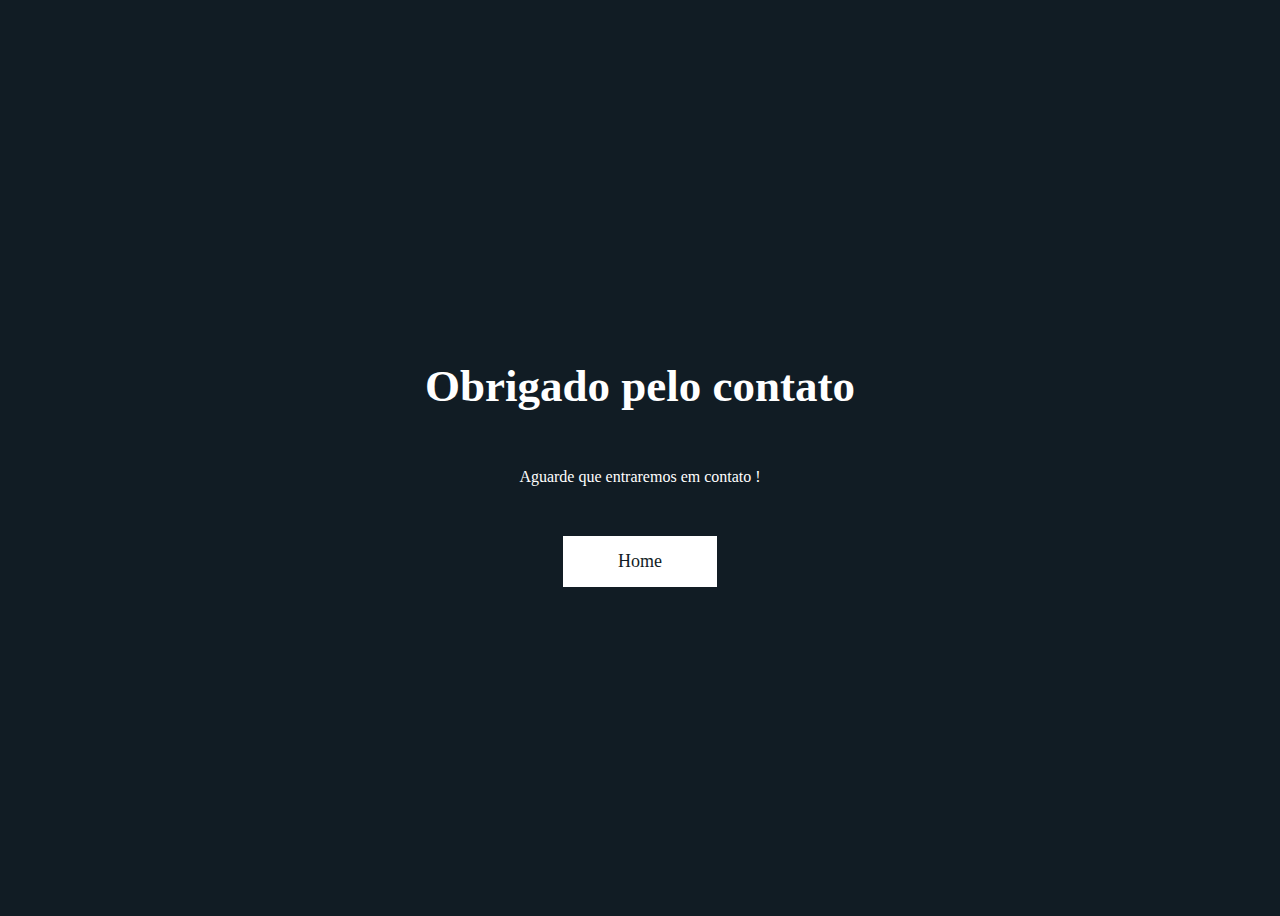
<file: update_inova/obgcontato.html>
<!DOCTYPE html>
<html lang="en">
<head>
    <meta charset="UTF-8">
    <meta name="viewport" content="width=device-width, initial-scale=1.0">
    <link rel="stylesheet" href="obgcontato.css">
    <title>Inova Transportes</title>

</head>



<body class="main">
    <h1 class="text">Obrigado pelo contato</h1>
    <p class="paragrafo">Aguarde que entraremos em contato !</p>
    <a href="index.html" class="btn">Home</a>





</body>



</html>
</file>
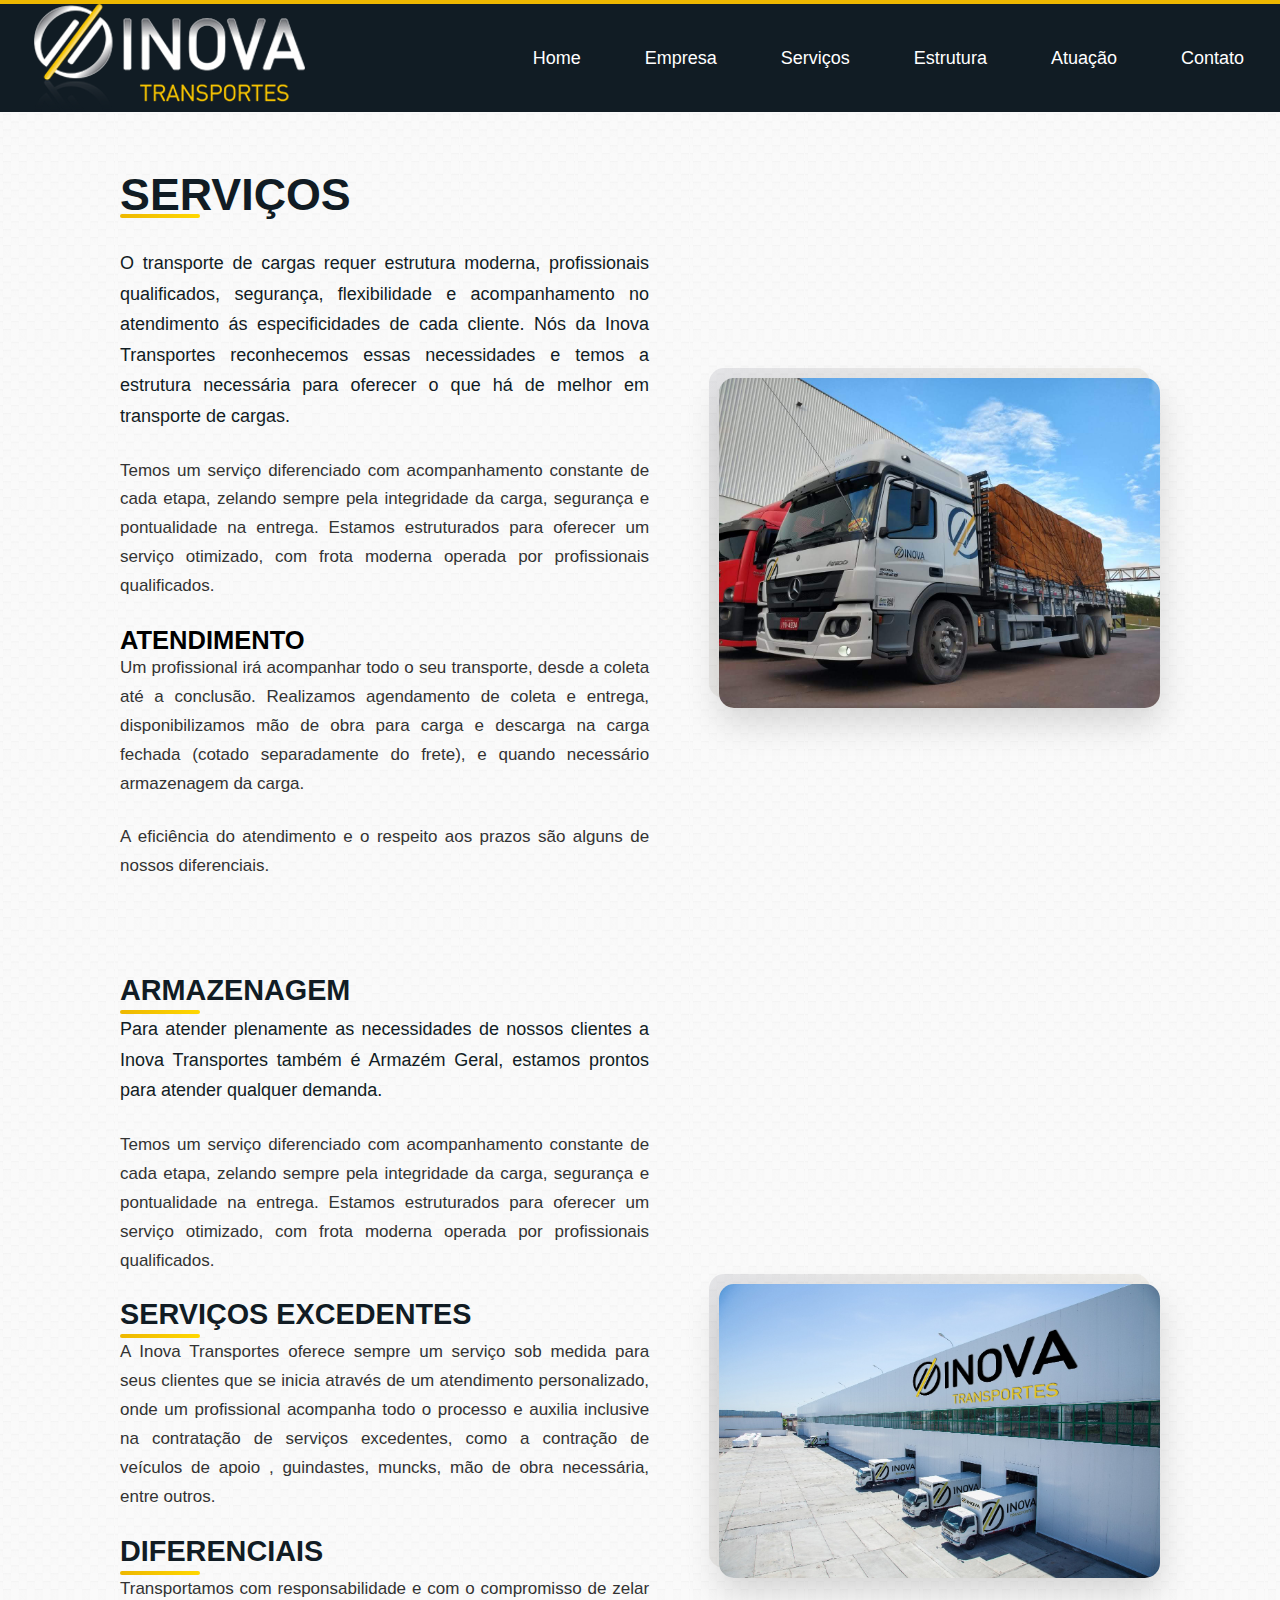
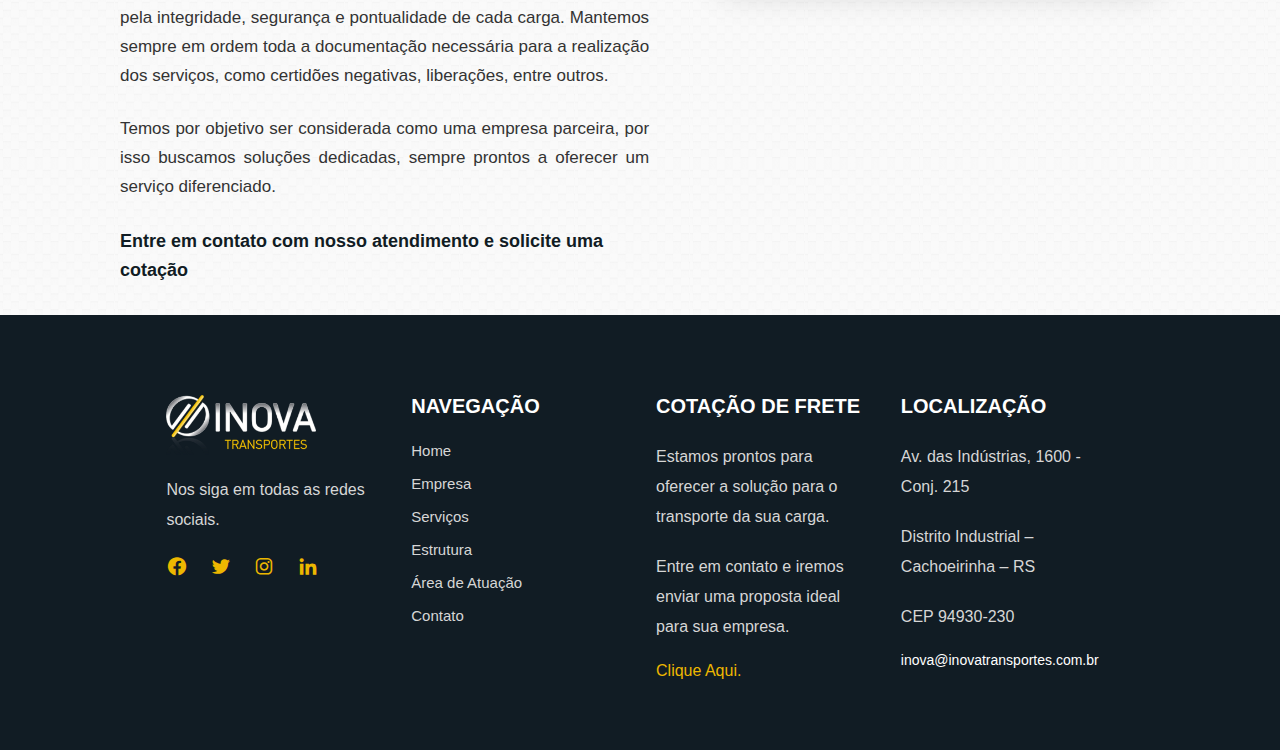
<file: update_inova/servicos.html>
<!DOCTYPE html>
<html lang="en">
  <head>
    <meta charset="UTF-8" />
    <meta name="viewport" content="width=device-width, initial-scale=1.0" />
    <link rel="stylesheet" href="style.css" />
    <link rel="stylesheet" href="script.js" />
    <link rel="stylesheet" href="inicial.js" />
    <link
      rel="stylesheet"
      href="https://unpkg.com/boxicons@latest/css/boxicons.min.css"
    />
    <title>Inova Transportes</title>
  </head>
  <body>
    <header>
      <nav class="navbar">
        <a href="index.html" class="logo"
          ><img src="img/logotipo.png" alt="logo"
        /></a>
        <ul class="nav-menu">
          <li class="nav-item">
            <a href="index.html" class="nav-link">Home</a>
          </li>
          <li class="nav-item">
            <a href="empresa.html" class="nav-link">Empresa</a>
          </li>
          <li class="nav-item">
            <a href="servicos.html" class="nav-link">Serviços</a>
          </li>
          <li class="nav-item">
            <a href="estrutura.html" class="nav-link">Estrutura</a>
          </li>
          <li class="nav-item">
            <a href="atuacao.html" class="nav-link">Atuação</a>
          </li>
          <li class="nav-item">
            <a href="contato.html" class="nav-link">Contato</a>
          </li>
        </ul>
        <div class="hamburguer">
          <span class="bar"></span>
          <span class="bar"></span>
          <span class="bar"></span>
        </div>
      </nav>
    </header>

    <main class="main_servicos">
      <div class="servicos_paragrafos">
        <h1>SERVIÇOS</h1>
        <p>
          O transporte de cargas requer estrutura moderna, profissionais
          qualificados, segurança, flexibilidade e acompanhamento no atendimento
          ás especificidades de cada cliente. Nós da Inova Transportes
          reconhecemos essas necessidades e temos a estrutura necessária para
          oferecer o que há de melhor em transporte de cargas.
        </p>
        <p>
          Temos um serviço diferenciado com acompanhamento constante de cada
          etapa, zelando sempre pela integridade da carga, segurança e
          pontualidade na entrega. Estamos estruturados para oferecer um serviço
          otimizado, com frota moderna operada por profissionais qualificados.
        </p>
        <h2>ATENDIMENTO</h2>
        <p>
          Um profissional irá acompanhar todo o seu transporte, desde a coleta
          até a conclusão. Realizamos agendamento de coleta e entrega,
          disponibilizamos mão de obra para carga e descarga na carga fechada
          (cotado separadamente do frete), e quando necessário armazenagem da
          carga.
        </p>
        <p>
          A eficiência do atendimento e o respeito aos prazos são alguns de
          nossos diferenciais.
        </p>
      </div>
      <div class="servicos_image">
        <img src="images/index6.jpeg" alt="imagem_servicos" />
      </div>
    </main>

    <div class="main_text_servicos">
      <div class="text_ser">
        <h2>ARMAZENAGEM</h2>
        <p>
          Para atender plenamente as necessidades de nossos clientes a Inova
          Transportes também é Armazém Geral, estamos prontos para atender
          qualquer demanda.
        </p>
        <p>
          Temos um serviço diferenciado com acompanhamento constante de cada
          etapa, zelando sempre pela integridade da carga, segurança e
          pontualidade na entrega. Estamos estruturados para oferecer um serviço
          otimizado, com frota moderna operada por profissionais qualificados.
        </p>
        <h2>SERVIÇOS EXCEDENTES</h2>
        <p>
          A Inova Transportes oferece sempre um serviço sob medida para seus
          clientes que se inicia através de um atendimento personalizado, onde
          um profissional acompanha todo o processo e auxilia inclusive na
          contratação de serviços excedentes, como a contração de veículos de
          apoio , guindastes, muncks, mão de obra necessária, entre outros.
        </p>
        <h2>DIFERENCIAIS</h2>
        <p>
          Transportamos com responsabilidade e com o compromisso de zelar pela
          integridade, segurança e pontualidade de cada carga. Mantemos sempre
          em ordem toda a documentação necessária para a realização dos
          serviços, como certidões negativas, liberações, entre outros.
        </p>
        <p>
          Temos por objetivo ser considerada como uma empresa parceira, por isso
          buscamos soluções dedicadas, sempre prontos a oferecer um serviço
          diferenciado.
        </p>
        <a href="contato.html"
          ><b
            >Entre em contato com nosso atendimento e solicite uma cotação</b
          ></a
        >
      </div>
      <div class="servicos_image">
        <img src="images/index3.jpeg" alt="imagem_servicos" />
      </div>
    </div>

    <section class="footer">
      <div class="footer-content">
        <img src="img/logotipo.png" alt="logo" />
        <p>Nos siga em todas as redes sociais.</p>
        <div class="icons">
          <a href="#"><i class="bx bxl-facebook-circle"></i></a>
          <a href="#"><i class="bx bxl-twitter"></i></a>
          <a href="#"><i class="bx bxl-instagram"></i></a>
          <a href="#"><i class="bx bxl-linkedin"></i></a>
        </div>
      </div>

      <div class="footer-content">
        <h4>NAVEGAÇÃO</h4>
        <li><a href="index.html">Home</a></li>
        <li><a href="empresa.html">Empresa</a></li>
        <li><a href="servicos.html">Serviços</a></li>
        <li><a href="estrutura.html">Estrutura</a></li>
        <li><a href="atuacao.html">Área de Atuação</a></li>
        <li><a href="contato.html">Contato</a></li>
      </div>

      <div class="footer-content">
        <h4>COTAÇÃO DE FRETE</h4>
        <p>
          Estamos prontos para oferecer a solução para o transporte da sua
          carga.
        </p>
        <p>
          Entre em contato e iremos enviar uma proposta ideal para sua empresa.
        </p>
        <a href="contato.html">Clique Aqui.</a>
      </div>
      <div class="footer-content">
        <h4>LOCALIZAÇÃO</h4>
        <div class="footer-text-min">
          <p>Av. das Indústrias, 1600 - Conj. 215</p>
          <p>Distrito Industrial – Cachoeirinha – RS</p>
          <p>CEP 94930-230</p>
          <a href="#">inova@inovatransportes.com.br</a>
        </div>
      </div>
    </section>

    <script>
      const navbar = document.querySelector(".navbar");
      const menuButton = document.querySelector(".menu-button");

      menuButton.addEventListener("click", () => {
        navbar.classList.toggle("show-menu");
      });
    </script>
    <script src="inicial.js"></script>
    <script src="script.js"></script>
  </body>
</html>
</file>
<file: update_inova/style.css>
* {
  margin: 0;
  padding: 0;
  box-sizing: border-box;
  font-family: sans-serif;
}

body {
  background-image: url(img/fundo-site.gif);
}

/* REGRAS GLOBAIS PARA IMAGENS RESPONSIVAS */
img {
  max-width: 100%;
  height: auto;
  display: block;
}

header {
  width: 100%;
}
li {
  list-style: none;
}
a {
  color: #fff;
  text-decoration: none;
}
.navbar {
  width: 100%;
  display: flex;
  align-items: center;
  justify-content: space-between;
  padding: 0 34px;
  background-color: #111c24;
  position: fixed;
  top: 0;
  z-index: 2;
  border-top: 4px solid #edb700;
}
.nav-menu {
  display: flex;
  align-items: center;
  gap: 60px;
}

.navbar.rolagem {
  background: rgba(17, 28, 36, 0.9);
  border-top: none;
}

.nav-link {
  transition: 0.5s ease;
  border: 2px solid rgba(0, 0, 0, 0);
  padding: 30px 0px;
  font-size: 18px;
}

.nav-link:hover {
  border-bottom: 2px solid #edb700;
  color: #edb700;
}

/* HAMBURGUER */

.hamburguer {
  display: none;
  cursor: pointer;
}

.bar {
  display: block;
  width: 28px;
  height: 3px;
  border-radius: 2px;
  margin: 5px auto;
  background-color: #fff;
  transition: all 0.3s ease-in-out;
}

/* HAMBURGUER */

/* CAROSEL */

.slider {
  width: 100%;
  height: 500px;
  overflow: hidden;
  border-bottom: 2px solid #edb700;
  margin-top: 100px;
  position: relative;
  background-color: #111c24; /* Cor da navbar nas laterais */
}

.slides {
  width: 400%;
  height: 100%;
  display: flex;
}

.slides input {
  display: none;
}

.slide {
  width: 25%;
  position: relative;
  transition: 1s;
  overflow: hidden;
  display: flex;
  align-items: center;
  justify-content: center;
  background-color: #111c24; /* Cor da navbar como fundo */
}

.slide img {
  max-width: 100%;
  height: auto;
  max-height: 100%;
  object-fit: contain;
}

.manual-navigation {
  position: absolute;
  width: 100%;
  bottom: 30px;
  display: flex;
  gap: 15px;
  justify-content: center;
  z-index: 10;
}

.manual-btn {
  width: 14px;
  height: 14px;
  border: 3px solid rgba(237, 183, 0, 0.8);
  border-radius: 50%;
  cursor: pointer;
  transition: all 0.4s ease;
  background: rgba(255, 255, 255, 0.3);
  box-shadow: 0 2px 8px rgba(0, 0, 0, 0.3);
  backdrop-filter: blur(5px);
}

.manual-btn:hover {
  background-color: rgba(237, 183, 0, 0.9);
  border-color: #fff;
  transform: scale(1.2);
  box-shadow: 0 4px 12px rgba(237, 183, 0, 0.5);
}

#radio1:checked ~ .first {
  margin-left: 0;
}

#radio2:checked ~ .first {
  margin-left: -25%;
}

#radio3:checked ~ .first {
  margin-left: -50%;
}

#radio4:checked ~ .first {
  margin-left: -75%;
}

.navigation-auto div {
  width: 12px;
  height: 12px;
  border: 2px solid rgba(237, 183, 0, 0.5);
  border-radius: 50%;
  cursor: pointer;
  transition: all 0.4s ease;
  background: rgba(255, 255, 255, 0.1);
}

.navigation-auto {
  position: absolute;
  width: 100%;
  bottom: 32px;
  display: flex;
  justify-content: center;
  gap: 15px;
  z-index: 5;
}

#radio1:checked ~ .navigation-auto .auto-btn1 {
  background-color: rgba(237, 183, 0, 0.8);
  border-color: #fff;
  transform: scale(1.1);
}
#radio2:checked ~ .navigation-auto .auto-btn2 {
  background-color: rgba(237, 183, 0, 0.8);
  border-color: #fff;
  transform: scale(1.1);
}
#radio3:checked ~ .navigation-auto .auto-btn3 {
  background-color: rgba(237, 183, 0, 0.8);
  border-color: #fff;
  transform: scale(1.1);
}
#radio4:checked ~ .navigation-auto .auto-btn4 {
  background-color: rgba(237, 183, 0, 0.8);
  border-color: #fff;
  transform: scale(1.1);
}

/* CAROSEL */

/* CARDS MAIN */

.container {
  width: 100%;
  display: flex;
  justify-content: space-evenly;
  flex-wrap: wrap;
  margin-top: 0px;
  margin-bottom: 50px;
  border-bottom: 2px solid #edb700;
}

/* Card */
.card {
  width: 200px;
  height: 400px;
  margin: 50px 0px 100px;
  background-color: #fff;
  overflow: hidden;
  box-shadow: 0px 0px 10px rgba(0, 0, 0, 0.7);
  transition: 0.3s;
  border-bottom: 2px solid #edb700;
  border-top: 2px solid #edb700;
}

/* Card Body */
.card-body {
  height: 170px;
  padding: 15px;
  text-align: center;
  font-family: Arial, Helvetica, sans-serif;
}

.card-local {
  font-size: 25px;
  margin: 10px 0;
  text-align: center;
  border-bottom: 2px solid #111c24;
}

.card-texto {
  font-size: 17px;
  margin: 30px auto;
}

/* Card Footer */
.card-footer {
  margin-top: 150px;
  text-align: center;
  background-color: #000;
}

.card-footer a {
  color: #fff;
  display: block;
  padding: 16px;
  text-decoration: none;
  font-family: sans-serif;
  font-weight: 600;
}

/* Cores Cards */
.card-1 .card-footer {
  background-color: #111c24;
}

.card-1 .card-local {
  color: #111c24;
}

.card-2 .card-footer {
  background-color: #111c24;
}

.card-2 .card-local {
  color: #111c24;
}

.card-3 .card-footer {
  background-color: #111c24;
}

.card-3 .card-local {
  color: #111c24;
}

.card-4 .card-footer {
  background-color: #111c24;
}

/* Animação Hover */
.card:hover {
  cursor: pointer;
  background-color: #ffec74;
}

/* CARDS MAIN */

/* FLEET */

.fleet {
  width: 100%;
  border-bottom: 2px solid #edb700;
  margin-top: 20px;
}

.larg_fleet {
  display: flex;
  align-items: center;
  margin-bottom: 50px;
  gap: 30px;
  padding: 0 50px;
}

.image-fleet {
  flex: 1;
  max-width: 500px;
  position: relative; /* igual à empresa_image */
}

.image-fleet img {
  width: 100%;
  height: auto;
  object-fit: cover;
  border-radius: 15px;
  box-shadow: 0 15px 35px rgba(0, 0, 0, 0.15);
  transition: transform 0.3s ease, box-shadow 0.3s ease;
}

.image-fleet img:hover {
  transform: translateY(-5px);
  box-shadow: 0 20px 40px rgba(0, 0, 0, 0.2);
}

.image-fleet::before {
  content: "";
  position: absolute;
  top: -10px;
  left: -10px;
  width: 100%;
  height: 100%;
  background: linear-gradient(
    135deg,
    rgba(40, 42, 69, 0.1),
    rgba(237, 183, 0, 0.05)
  );
  border-radius: 15px;
  z-index: -1;
}

.fleet-text {
  flex: 1;
  font-size: 17px;
  min-width: 300px;
}

.fleet-text h2 {
  color: #111c24;
  margin-bottom: 20px;
}

.fleet-text p {
  margin-bottom: 20px;
  line-height: 24px;
}

.fleet-column li {
  display: list-item;
}

.list_column {
  display: flex;
  gap: 60px;
  font-size: 18px;
  color: #111c24;
  line-height: 24px;
  flex-wrap: wrap;
}
/* FLEET */

/* FOOTER */
.footer {
  display: flex !important;
  justify-content: space-between;
  align-items: flex-start;
  padding: 80px 13% 70px;
  background: #111c24;
  width: 100%;
  flex-wrap: wrap;
}

.footer-content {
  flex: 1;
  min-width: 200px;
  margin-right: 2rem;
}

.footer-content:last-child {
  margin-right: 0;
}

.footer-content img {
  max-width: 150px;
  margin-bottom: 1rem;
}

.footer-content h4 {
  color: #fff;
  margin-bottom: 1.5rem;
  font-size: 20px;
}

.footer-content ul {
  list-style: none;
  padding: 0;
}

.footer-content li {
  margin-bottom: 16px;
}

.footer-content li a {
  display: block;
  color: #d6d6d6;
  font-size: 15px;
  font-weight: 400;
  transition: all 0.4s ease;
  text-decoration: none;
}

.footer-content li a:hover {
  transform: translateY(-3px) translateX(-5px);
  color: #fff;
}

.footer-content p {
  color: #d6d6d6;
  font-size: 16px;
  line-height: 30px;
  margin: 20px 0;
}

.footer-content a {
  color: #edb700;
  text-decoration: none;
}

.footer-text-min {
  font-size: 14px;
}

.footer-text-min a {
  color: #fff;
}

.footer-text-min a:hover {
  color: #edb700;
}

.icons a {
  display: inline-block;
  font-size: 22px;
  color: #d6d6d6;
  margin-right: 17px;
  transition: all 0.4s ease;
  text-decoration: none;
}

.icons a:hover {
  color: #fff;
  transform: translateY(-5px);
}
/* FOOTER */

/********************************************/

/* EMPRESA */

.main_empresa {
  margin-top: 120px;
  padding: 60px 120px 30px 120px;
  display: flex;
  align-items: center;
  gap: 50px;
  min-height: 600px;
}

.empresa_paragrafos {
  flex: 1.2;
  line-height: 28px;
  font-size: 17px;
  min-width: 300px;
  padding-right: 20px;
}

.empresa_paragrafos h1 {
  color: #111c24;
  margin-bottom: 40px;
  font-size: 2.8rem;
  font-weight: 700;
  position: relative;
}

.empresa_paragrafos h1::after {
  content: "";
  position: absolute;
  bottom: -10px;
  left: 0;
  width: 80px;
  height: 4px;
  background: linear-gradient(90deg, #edb700, #ffd700);
  border-radius: 2px;
}

.empresa_paragrafos p {
  margin-bottom: 25px;
  text-align: justify;
  color: #333;
  line-height: 1.7;
}

.empresa_paragrafos p:first-of-type {
  font-size: 18px;
  font-weight: 500;
  color: #111c24;
}

.empresa_image {
  flex: 1;
  max-width: 500px;
  position: relative;
}

.empresa_image img {
  width: 100%;
  height: auto;
  object-fit: cover;
  border-radius: 15px;
  box-shadow: 0 15px 35px rgba(0, 0, 0, 0.15);
  transition: transform 0.3s ease, box-shadow 0.3s ease;
}

.empresa_image img:hover {
  transform: translateY(-5px);
  box-shadow: 0 20px 40px rgba(0, 0, 0, 0.2);
}

.empresa_image::before {
  content: "";
  position: absolute;
  top: -10px;
  left: -10px;
  width: 100%;
  height: 100%;
  background: linear-gradient(
    135deg,
    rgba(40, 42, 69, 0.1),
    rgba(237, 183, 0, 0.05)
  );
  border-radius: 15px;
  z-index: -1;
}

.main_list_empresa {
  display: flex;
  padding: 60px 120px 30px 120px;
  gap: 30px;
}

.title_missao {
  display: flex;
  align-items: center;
  gap: 20px;
  margin-bottom: 20px;
}

.title_visao {
  display: flex;
  align-items: center;
  gap: 20px;
  margin-bottom: 20px;
}

.title_valores {
  display: flex;
  align-items: center;
  gap: 20px;
  margin-bottom: 20px;
}

.missao_empresa {
  flex: 1;
  padding-bottom: 30px;
}

.visao_empresa {
  flex: 1;
  padding-bottom: 30px;
}

.valores_empresa {
  flex: 1;
  padding-bottom: 30px;
}

/* EMPRESA */

/* SERVIÇOS */

.main_servicos {
  margin-top: 120px;
  padding: 60px 120px 10px 120px;
  display: flex;
  align-items: center;
  gap: 50px;
  min-height: 600px;
}

.servicos_paragrafos {
  flex: 1.2;
  line-height: 28px;
  font-size: 17px;
  min-width: 300px;
  padding-right: 20px;
}

.servicos_paragrafos h1 {
  color: #111c24;
  margin-bottom: 40px;
  font-size: 2.8rem;
  font-weight: 700;
  position: relative;
}

.servicos_paragrafos h1::after {
  content: "";
  position: absolute;
  bottom: -10px;
  left: 0;
  width: 80px;
  height: 4px;
  background: linear-gradient(90deg, #edb700, #ffd700);
  border-radius: 2px;
}

.servicos_paragrafos p {
  margin-bottom: 25px;
  text-align: justify;
  color: #333;
  line-height: 1.7;
}

.servicos_paragrafos p:first-of-type {
  font-size: 18px;
  font-weight: 500;
  color: #111c24;
}

.servicos_image {
  flex: 1;
  max-width: 500px;
  position: relative; /* igual à empresa_image */
}

.servicos_image img {
  width: 100%;
  height: auto;
  object-fit: cover;
  border-radius: 15px;
  box-shadow: 0 15px 35px rgba(0, 0, 0, 0.15);
  transition: transform 0.3s ease, box-shadow 0.3s ease;
}

.servicos_image img:hover {
  transform: translateY(-5px);
  box-shadow: 0 20px 40px rgba(0, 0, 0, 0.2);
}

.servicos_image::before {
  content: "";
  position: absolute;
  top: -10px;
  left: -10px;
  width: 100%;
  height: 100%;
  background: linear-gradient(
    135deg,
    rgba(40, 42, 69, 0.1),
    rgba(237, 183, 0, 0.05)
  );
  border-radius: 15px;
  z-index: -1;
}

.main_text_servicos {
  padding: 60px 120px 30px 120px;
  display: flex;
  align-items: center;
  gap: 50px;
  min-height: 600px;
}

.text_ser {
  flex: 1.2;
  line-height: 28px;
  font-size: 17px;
  min-width: 300px;
  padding-right: 20px;
}

.text_ser h2 {
  color: #111c24;
  margin-bottom: 10px;
  font-size: 1.8rem;
  font-weight: 700;
  position: relative;
}

.text_ser h2::after {
  content: "";
  position: absolute;
  bottom: -10px;
  left: 0;
  width: 80px;
  height: 4px;
  background: linear-gradient(90deg, #edb700, #ffd700);
  border-radius: 2px;
}

.text_ser p {
  margin-bottom: 25px;
  text-align: justify;
  color: #333;
  line-height: 1.7;
}

.text_ser p:first-of-type {
  font-size: 18px;
  font-weight: 500;
  color: #111c24;
}

.text_ser a {
  text-decoration: none;
  color: #111c24;
  font-size: 18px;
}

.text_ser a:hover {
  color: #edb700;
}

/* SERVIÇOS */

/* ESTRUTURA */

.main_estrutura {
  width: 100%;
  margin-top: 100px;
  border-bottom: 2px solid #edb700;
}

.estrutura {
  display: flex;
  width: 100%;
  align-items: center;
  gap: 50px;
  padding: 50px;
  justify-content: center;
}

.estrutura_image {
  flex: 1;
  max-width: 500px;
  position: relative; /* igual à empresa_image */
}

.estrutura_image img {
  width: 100%;
  height: auto;
  object-fit: cover;
  border-radius: 15px;
  box-shadow: 0 15px 35px rgba(0, 0, 0, 0.15);
  transition: transform 0.3s ease, box-shadow 0.3s ease;
}

.estrutura_image img:hover {
  transform: translateY(-5px);
  box-shadow: 0 20px 40px rgba(0, 0, 0, 0.2);
}

.estrutura_image::before {
  content: "";
  position: absolute;
  top: -10px;
  left: -10px;
  width: 100%;
  height: 100%;
  background: linear-gradient(
    135deg,
    rgba(40, 42, 69, 0.1),
    rgba(237, 183, 0, 0.05)
  );
  border-radius: 15px;
  z-index: -1;
}

.text_est {
  flex: 1;
  min-width: 300px;
}

.text_est h1 {
  color: #111c24;
  margin-bottom: 20px;
}

.text_est p {
  margin-bottom: 40px;
  font-size: 17px;
}

.text_est ul li span {
  color: #111c24;
  font-size: 18px;
}

.text_est ul li {
  font-size: 17px;
  margin-bottom: 20px;
  margin-left: 20px;
}

/* ESTRUTURA */

/* ATUAÇÃO */

.main_atuacao {
  width: 100%;
}

.atuacao {
  display: flex;
  margin-top: 130px;
  margin-bottom: 20px;
  align-items: center;
  gap: 30px;
  padding: 0 50px;
}

.text_atuacao {
  flex: 1;
  min-width: 300px;
}

.text_atuacao h1 {
  margin-bottom: 40px;
  color: #111c24;
}

.text_atuacao p {
  margin-bottom: 40px;
  font-size: 17px;
}

.text_atuacao button {
  background: #111c24;
  color: #fff;
  padding: 20px;
  border-bottom: 2px solid #edb700;
  border-radius: 10px;
  font-size: 19px;
}

.text_atuacao button a {
  text-decoration: none;
  color: #fff;
}

.text_atuacao button:hover {
  border: 2px solid #edb700;
  cursor: pointer;
  background: #edb700;
}

.text_atuacao span {
  color: #edb700;
}

.image_atuacao {
  flex: 1;
  max-width: 600px;
}

.image_atuacao img {
  width: 100%;
  height: auto;
  object-fit: cover;
  border-radius: 8px;
}

/* ATUAÇÃO */

/* CONTATO */

.main-help-contato {
  margin-top: 125px;
  margin-left: 25px;
  margin-bottom: 25px;
  display: flex;
  gap: 50px;
  align-items: flex-start;
}

/* Estilos específicos para seções de contato */
.contato-section {
  display: flex;
  align-items: center;
  flex-direction: column;
  padding: 10px 45px;
  width: 500px;
  background-color: #111c24;
  border-radius: 10px;
  box-shadow: rgba(0, 0, 0, 0.4) 0px 2px 4px,
    rgba(0, 0, 0, 0.3) 0px 7px 13px -3px, rgba(0, 0, 0, 0.2) 0px -3px 0px inset;
}

.contato-section h2 {
  color: #fff;
  font-size: 2.5rem;
  margin: 2rem;
}

.contato-section form {
  display: flex;
  flex-direction: column;
  width: 100%;
}

.contato-section label {
  color: #fff;
  font-size: 17px;
  margin-bottom: 4px;
}

.contato-section input {
  padding: 15px;
  outline: none;
  border: 0;
  margin-bottom: 20px;
  font-size: 15px;
  transition: all 0.5s;
}

.contato-section form input:focus {
  border-radius: 10px;
}

.contato-section form textarea {
  padding: 10px;
  outline: none;
  border: 0;
  font-size: 15px;
  margin-bottom: 30px;
  transition: all 0.5s;
}

.contato-section form textarea:focus {
  border-radius: 10px;
}

.contato-section form button {
  padding: 15px;
  cursor: pointer;
  font-size: 16px;
  background: transparent;
  border: 2px solid #fff;
  color: #fff;
  transition: all 1s;
  margin-bottom: 20px;
}

.contato-section form button:hover {
  color: #111c24;
  background-color: #edb700;
  border-radius: 10px;
}

/* CONTATO */

/* MATRIZ */

.text_help_contato {
  flex: 1;
  padding: 50px;
}

.ul_help {
  list-style: none;
  margin-top: 15px;
  font-size: 17px;
}

.bx {
  color: #edb700;
  margin-bottom: 30px;
}

.ul_help a {
  text-decoration: none;
  color: black;
  font-size: 17px;
}

.ul_help a:hover {
  color: #edb700;
}

/* MATRIZ */

/* MEDIA QUERIES RESPONSIVAS */

@media (max-width: 1200px) {
  .main_empresa,
  .main_list_empresa,
  .main_servicos,
  .main_text_servicos,
  .estrutura {
    padding: 30px;
  }

  .larg_fleet {
    padding: 0 30px;
  }
}

@media (max-width: 1030px) {
  .logo img {
    width: 200px;
  }

  .hamburguer {
    display: block;
  }

  .hamburguer.active .bar:nth-child(2) {
    opacity: 0;
  }

  .hamburguer.active .bar:nth-child(1) {
    transform: translateY(8px) rotate(45deg);
  }

  .hamburguer.active .bar:nth-child(3) {
    transform: translateY(-8px) rotate(-45deg);
  }

  .navbar {
    z-index: 2;
  }

  .nav-menu {
    position: fixed;
    left: -100%;
    top: 83px;
    gap: 0;
    border-radius: 0 0 20px 20px;
    background: rgba(17, 28, 36, 0.9);
    text-align: center;
    flex-direction: column;
    width: 100%;
    transition: 0.3s;
  }

  .nav-item {
    margin: 16px 0;
  }

  .nav-menu.active {
    left: 0;
  }

  .slider {
    width: 100%;
    margin-top: 0;
  }

  .container {
    width: 100%;
    display: flex;
  }

  /* Fleet responsivo */
  .larg_fleet {
    flex-direction: column;
    text-align: center;
    padding: 20px;
  }

  .image-fleet,
  .fleet-text {
    max-width: 100%;
  }

  .list_column {
    flex-direction: column;
    gap: 20px;
  }

  /* Footer responsivo */
  .footer {
    flex-direction: column !important;
    padding: 40px 5% 35px !important;
  }

  .footer-content {
    margin-right: 0 !important;
    margin-bottom: 2rem;
    text-align: center;
  }

  /* Contato responsivo */
  .contato-section {
    padding: 50px 5% 40px;
  }

  .main-help-contato {
    flex-direction: column;
    margin: 20px;
    gap: 20px;
  }

  .contato-section {
    width: 100%;
    max-width: 500px;
  }

  /* Empresa responsivo */
  .main_empresa {
    flex-direction: column;
    padding: 40px 30px;
    margin-top: 100px;
    text-align: center;
    min-height: auto;
  }

  .empresa_paragrafos {
    margin-bottom: 40px;
    padding-right: 0;
  }

  .empresa_paragrafos h1 {
    font-size: 2.2rem;
  }

  .empresa_image {
    max-width: 100%;
  }

  .main_list_empresa {
    flex-direction: column;
    padding: 20px;
    gap: 20px;
  }

  /* Serviços responsivo */
  .main_servicos,
  .main_text_servicos {
    flex-direction: column;
    padding: 30px 20px;
  }

  .servicos_paragrafos h1 {
    font-size: 2rem;
  }

  .servicos_paragrafos h2,
  .text_ser h2 {
    font-size: 1.5rem;
  }

  /* Estrutura responsivo */
  .estrutura {
    flex-direction: column;
    padding: 30px 20px;
  }

  /* Atuação responsivo */
  .atuacao {
    flex-direction: column;
    padding: 0 20px;
    margin-top: 100px;
  }

  .text_atuacao {
    margin-bottom: 30px;
    text-align: center;
  }
}

@media (max-width: 768px) {
  /* Ajustes adicionais para telas menores */
  .slider {
    height: 300px;
    margin-top: 90px;
  }

  .card {
    width: 90%;
    max-width: 300px;
    margin: 20px auto;
  }

  .container {
    flex-direction: column;
    align-items: center;
  }

  /* Textos menores em mobile */
  .servicos_paragrafos h1,
  .text_est h1,
  .text_atuacao h1 {
    font-size: 1.8rem;
  }

  .servicos_paragrafos h2,
  .text_ser h2 {
    font-size: 1.3rem;
  }

  .text_help_contato {
    padding: 20px;
  }
}

@media (max-width: 480px) {
  /* Ajustes para telas muito pequenas */
  .navbar {
    padding: 0 15px;
  }

  .slider {
    height: 250px;
    margin-top: 85px;
  }

  .main_empresa,
  .main_servicos,
  .main_text_servicos,
  .estrutura,
  .atuacao {
    padding: 20px 10px;
  }

  .contato-section {
    padding: 30px 20px;
    margin: 10px;
  }

  .contato-section h2 {
    font-size: 2rem;
  }
}
</file>
<file: update_inova/obgcontato.css>
.main{
    display: flex;
    align-items: center;
    justify-content: center;
    min-height: 100vh;
    background-color: #111c24;
    flex-direction: column;

}

.text{
    font-size: 45px;
    color: #fff;
    margin-bottom: 40px;

}

.paragrafo{
    color: #fff;
    margin-bottom: 50px;
}

.btn{
    padding: 15px  55px;
    background-color: #fff;
    text-decoration: none;
    color: #111c24;
    font-size: 18px;
    transition: all 0.5s;
}

.btn:hover{
    border-radius: 16px;
}
</file>
